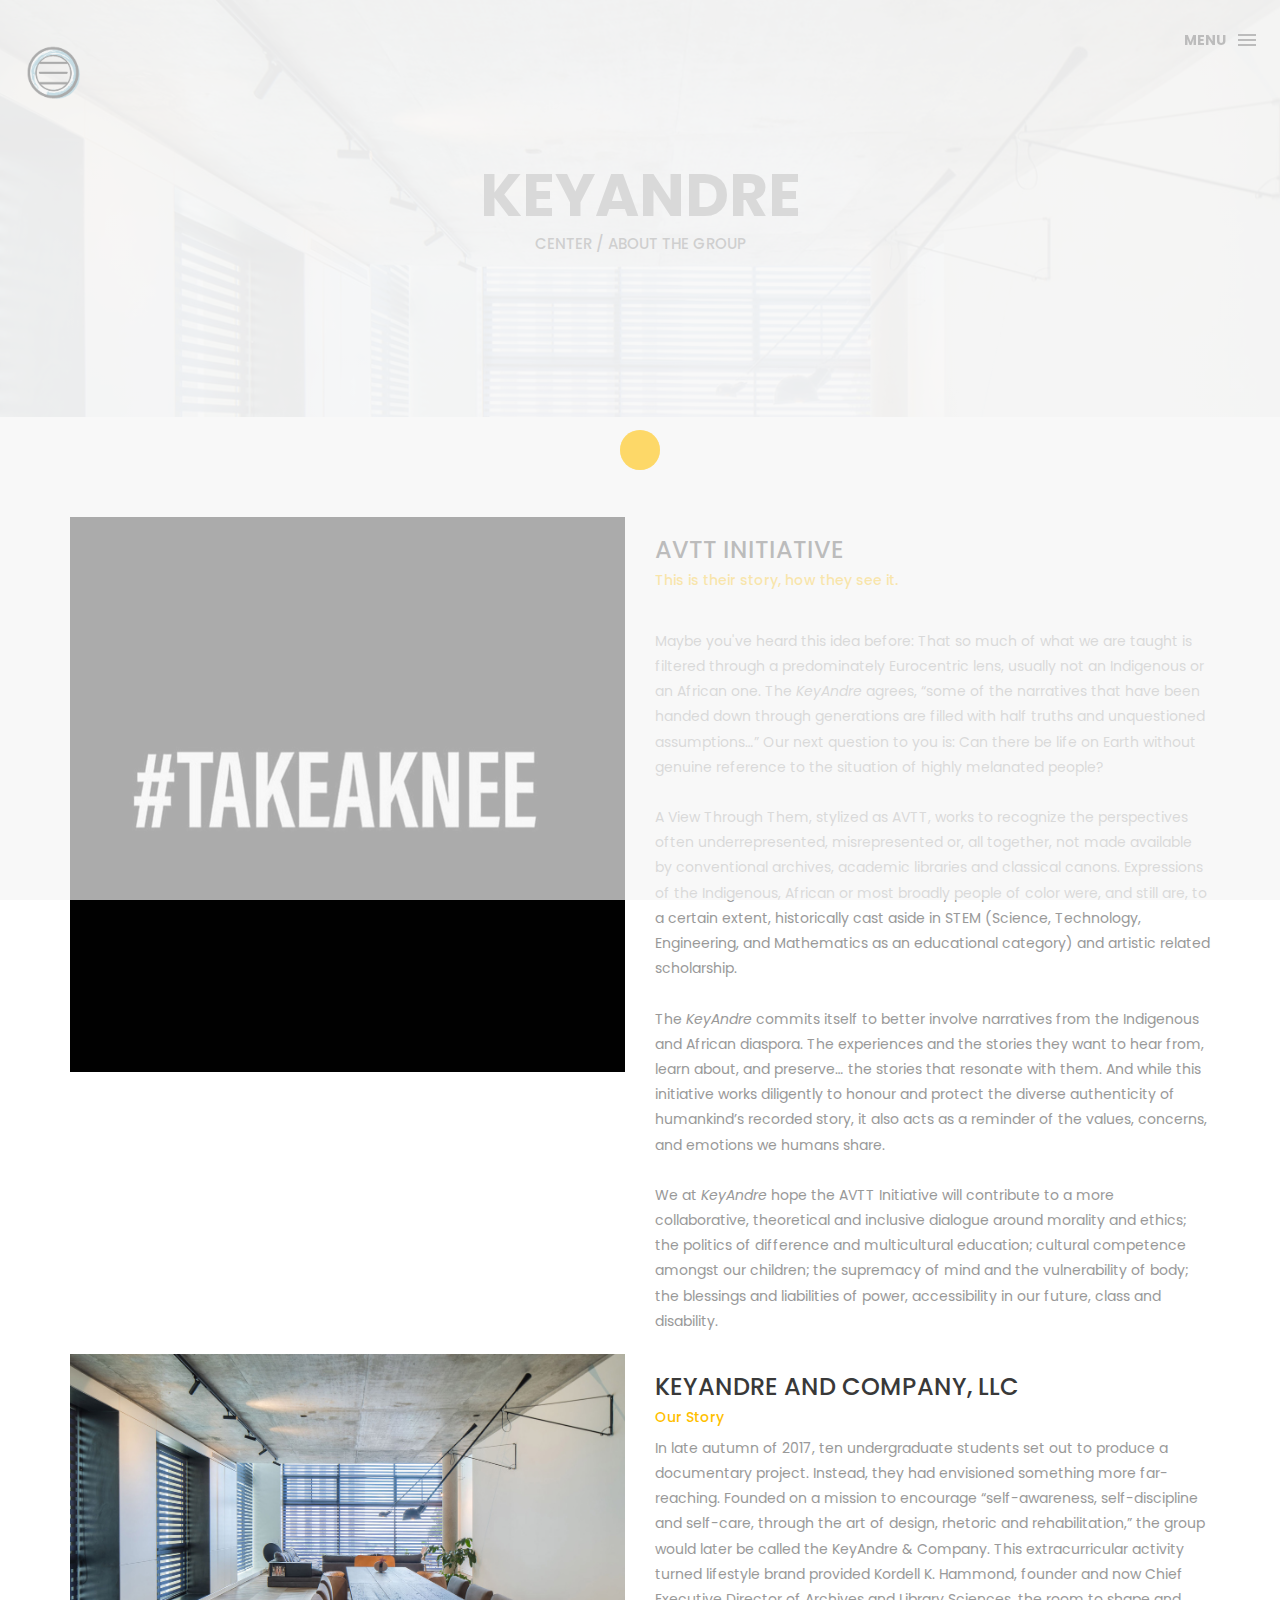
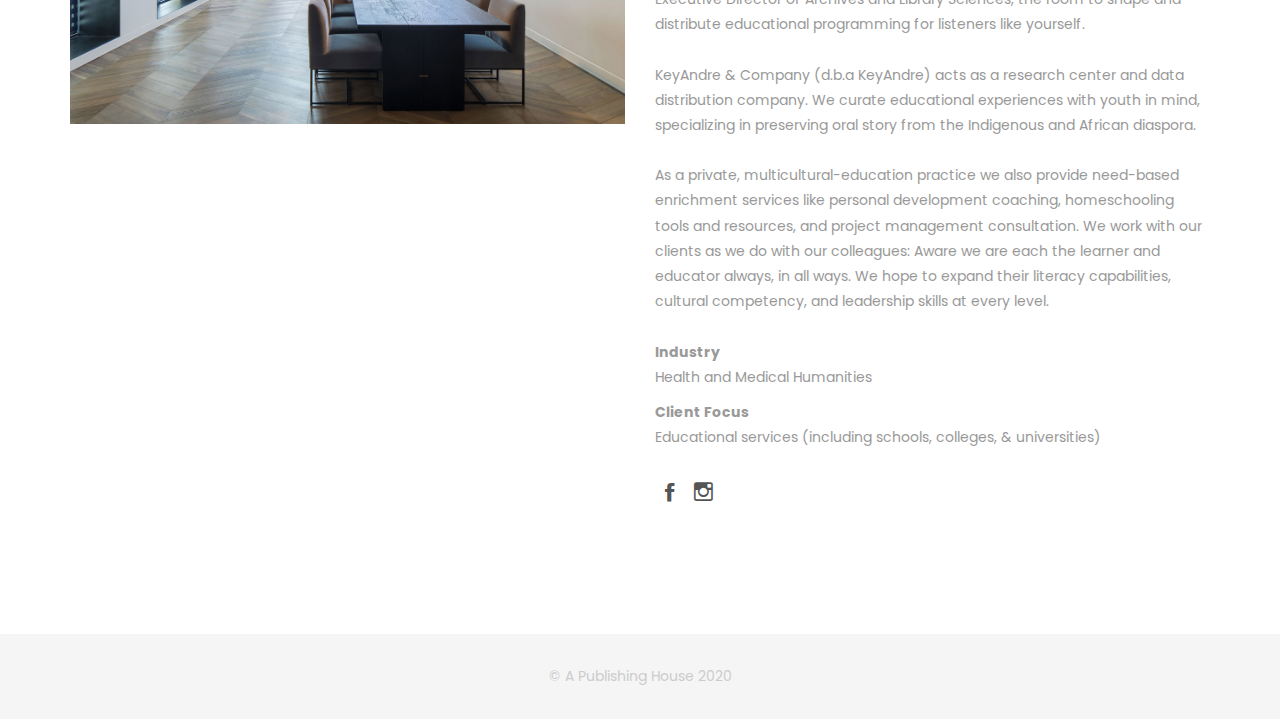
<file: ABOUT.html>
<!DOCTYPE html>
<html lang="en">

<head>
    <meta charset="utf-8">
    <meta http-equiv="X-UA-Compatible" content="IE=edge">
    <meta name="viewport" content="width=device-width, initial-scale=1">
    <!-- The above 3 meta tags *must* come first in the head; any other head content must come *after* these tags -->
    <title> About | KeyAndre</title>
    <link rel="icon" href="img/keycoicon, white.png" type="image/x-icon">

    <!-- Bootstrap -->
    <link href="css/bootstrap.min.css" rel="stylesheet">
    <link href="ionicons/css/ionicons.min.css" rel="stylesheet">

    <!-- main css -->
    <link href="css/style.css" rel="stylesheet">


    <!-- modernizr -->
    <script src="js/modernizr.js"></script>

    <!-- HTML5 shim and Respond.js for IE8 support of HTML5 elements and media queries -->
    <!-- WARNING: Respond.js doesn't work if you view the page via file:// -->
    <!--[if lt IE 9]>
      <script src="https://oss.maxcdn.com/html5shiv/3.7.2/html5shiv.min.js"></script>
      <script src="https://oss.maxcdn.com/respond/1.4.2/respond.min.js"></script>
    <![endif]-->
</head>

<body>

    <!-- Preloader -->
    <div id="preloader">
        <div class="pre-container">
            <div class="spinner">
                <div class="double-bounce1"></div>
                <div class="double-bounce2"></div>
            </div>
        </div>
    </div>
    <!-- end Preloader -->

    <div class="container-fluid"> 
       <!-- box-header -->
        <header class="box-header">
            <div class="box-logo">
                <a href="index.html"><img src="img/keycoicon, transparent.png" width="70" alt="Logo"></a>
            </div>
            <!-- box-nav -->
            <a class="box-primary-nav-trigger" href="#0">
                <span class="box-menu-text">Menu</span><span class="box-menu-icon"></span>
            </a>
        </header>
        <!-- end box-header -->
        
        <!-- nav -->
        <nav>
            <ul class="box-primary-nav">
                <li class="box-label">KeyAndre and Company</li>
                
                <nav><a href="index.html">center</a></li>
                    <nav><a href="about.html">about</a></li><i class="ion-ios-circle-filled color"></i></li>
                    <nav></nav><a href="services.html">the podcast</a>
                    <!-- <nav><a class= "">the documentary</a></li>
                    <nav><a class="">projects</a></li>
                    <nav><a class= "">shop</a></li> -->
                    <nav><a href="contact.html">contact</a></li>

                <li class="box-label">Are you listening?</li>

                <li class="box-social"><a href="#0"><i class="ion-social-facebook"></i></a></li>
                <li class="box-social"><a href="#0"><i class="ion-social-instagram-outline"></i></a></li>
            </ul>
        </nav>
        <!-- end nav -->  
    </div>
    
    <!-- Top bar -->
    <div class="top-bar">
        <h1>KeyAndre
        </h1>
        <p><a href="index.html">Center</a> / About The Group</p>
    </div>
    <!-- end Top bar -->
    
    <!-- Main container -->
    <div class="container main-container clearfix"> 
        <div class="col-md-6">
            <img src="img/takeaknee.JPG" class="img-responsive" width="1800" alt="" />
        </div>
        <div class="col-md-6">
           <h3 class="uppercase">AVTT Initiative </h3>
           <h5>This is their story, how they see it.</h5>
           <div class="h-30"></div>
            <p>Maybe you've heard this idea before: That so much of what we are taught is filtered through a predominately Eurocentric lens, usually not an Indigenous or an African one. The <i>KeyAndre</i> agrees, “some of the narratives that have been handed down through generations are filled with half truths and unquestioned assumptions…” Our next question to you is: Can there be life on Earth without genuine reference to the situation of highly melanated people? <br><br>

                A View Through Them, stylized as AVTT, works to recognize the perspectives often underrepresented, misrepresented or, all together, not made available by conventional archives, academic libraries and classical canons. Expressions of the Indigenous, African or most broadly people of color were, and still are, to a certain extent, historically cast aside in STEM (Science, Technology, Engineering, and Mathematics as an educational category) and artistic related scholarship. <br><br>
                
                The <i>KeyAndre</i> commits itself to better involve narratives from the Indigenous and African diaspora. The experiences and the stories they want to hear from, learn about, and preserve… the stories that resonate with them. And while this initiative works diligently to honour and protect the diverse authenticity of humankind’s recorded story, it also acts as a reminder of the values, concerns, and emotions we humans share. <br><br>
                
                We at <i>KeyAndre</i> hope the AVTT Initiative will contribute to a more collaborative, theoretical and inclusive dialogue around morality and ethics; the politics of difference and multicultural education; cultural competence amongst our children; the supremacy of mind and the vulnerability of body; the blessings and liabilities of power, accessibility in our future, class and disability.</p>
            <div class="h-10"></div>
            </ul>
        </div>
        <div class="col-md-6">
            <img src="img/000.jpg" class="img-responsive" width="1800" alt="" />
        </div>
        <div class="col-md-6">
           <h3 class="uppercase">KeyAndre and Company, LLC </h3>
           <h5>Our Story</h5>
           <div class="h-50"></div>
            <p>In late autumn of 2017, ten undergraduate students set out to produce a documentary project. Instead, they had envisioned something more far-reaching. Founded on a mission to encourage “self-awareness, self-discipline and self-care, through the art of design, rhetoric and rehabilitation,” the group would later be called the KeyAndre & Company. This extracurricular activity turned lifestyle brand provided Kordell K. Hammond, founder and now Chief Executive Director of Archives and Library Sciences, the room to shape and distribute educational programming for listeners like yourself.<br><br>

                KeyAndre & Company (d.b.a KeyAndre) acts as a research center and data distribution company. We curate educational experiences with youth in mind, specializing in preserving oral story from the Indigenous and African diaspora.<br><br>
                
                As a private, multicultural-education practice we also provide need-based enrichment services like personal development coaching, homeschooling tools and resources, and project management consultation. We work with our clients as we do with our colleagues: Aware we are each the learner and educator always, in all ways. We hope to expand their literacy capabilities, cultural competency, and leadership skills at every level.<br><br>
                
                <b>Industry</b><br>
                Health and Medical Humanities
                 </p>
                <b>Client Focus</b><br>
                Educational services (including schools, colleges, & universities)
                 </p>
                 
            <div class="h-10"></div>
            <ul class="social-ul">
                <li class="box-social"><a href="#0"><i class="ion-social-facebook"></i></a></li>
                <li class="box-social"><a href="#0"><i class="ion-social-instagram-outline"></i></a></li>
            </ul>
        </div>
    </div>
    

        </div>
    </div>


    <!-- footer -->
    <footer>
        <div class="container-fluid">
            <p class="copyright">© A Publishing House 2020
            </p>
        </div>
    </footer>
    <!-- end footer -->
    
    <!-- back to top -->
    <a href="#0" class="cd-top"><i class="ion-android-arrow-up"></i></a>
    <!-- end back to top -->



    <!-- jQuery -->
    <script src="js/jquery-2.1.1.js"></script>
    <!--  plugins -->
    <script src="js/bootstrap.min.js"></script>
    <script src="js/menu.js"></script>
    <script src="js/animated-headline.js"></script>
    <script src="js/isotope.pkgd.min.js"></script>


    <!--  custom script -->
    <script src="js/custom.js"></script>

</body>

</html>
</file>
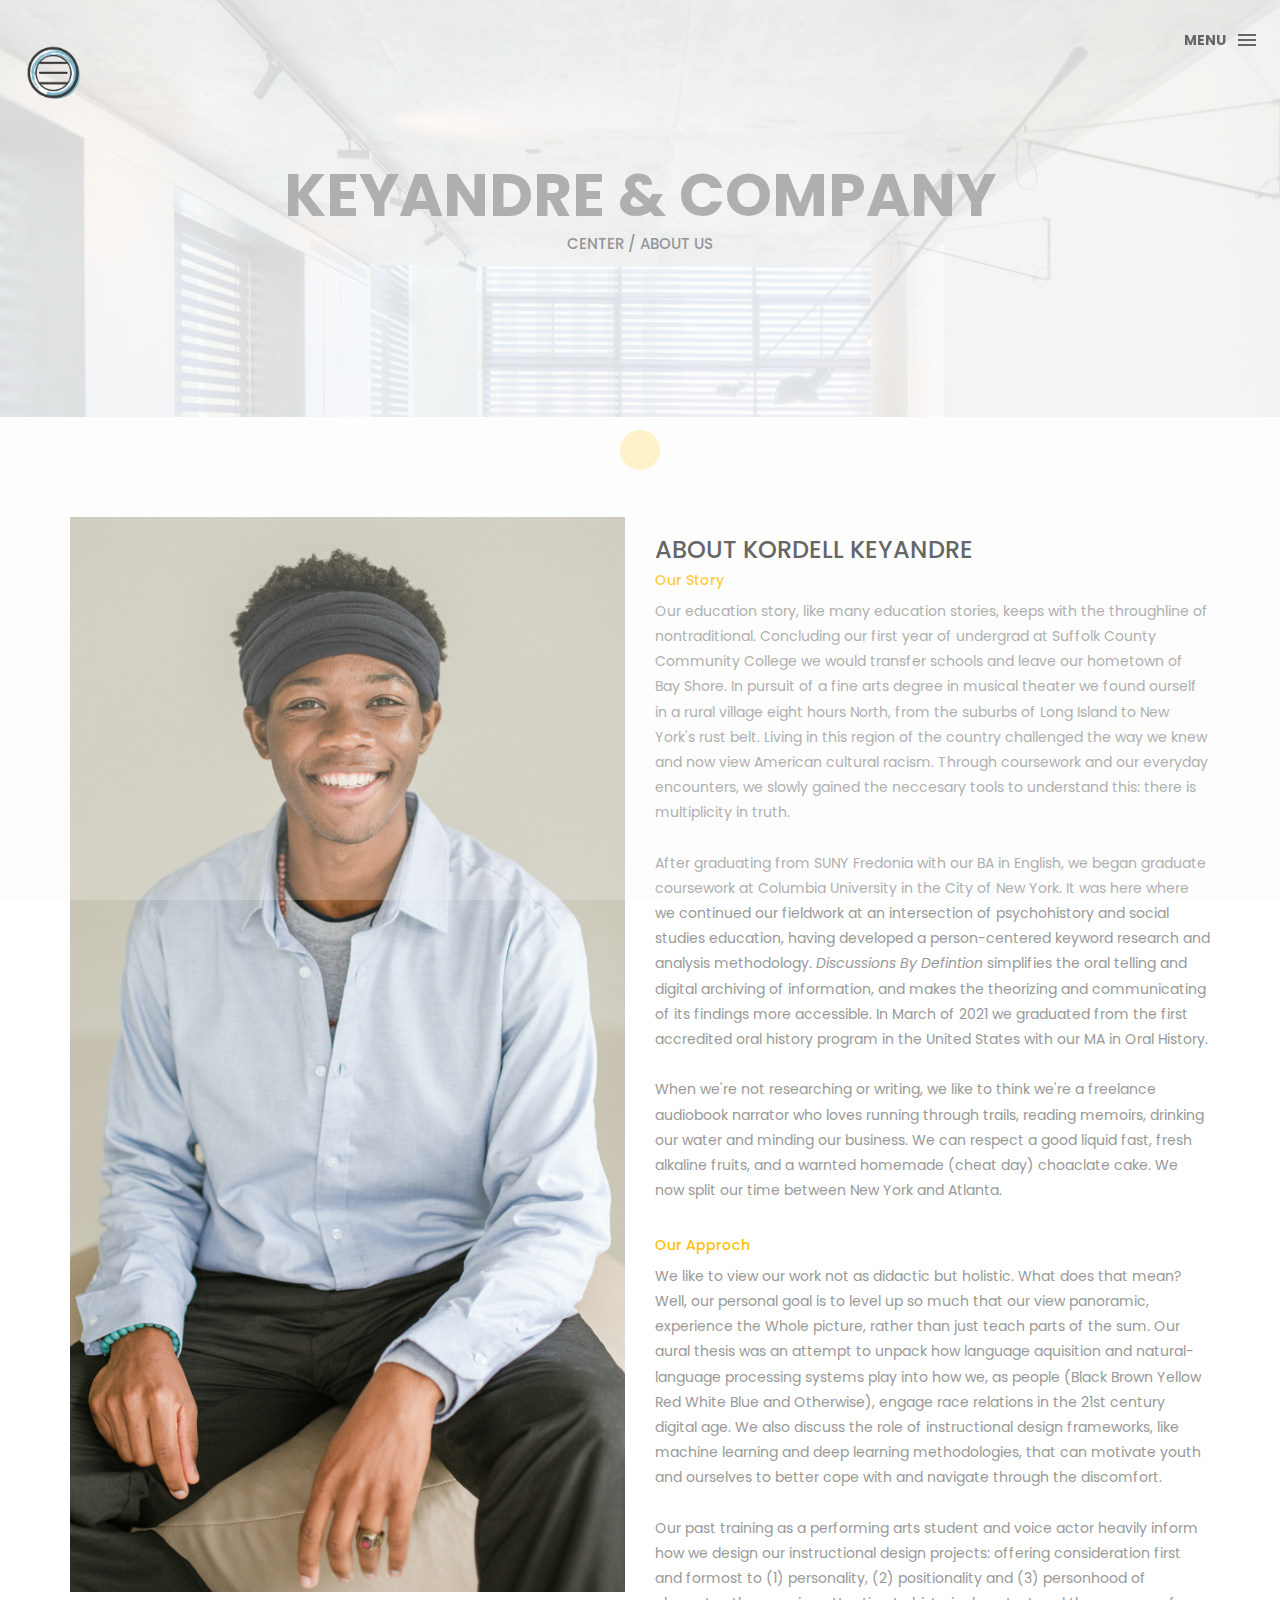
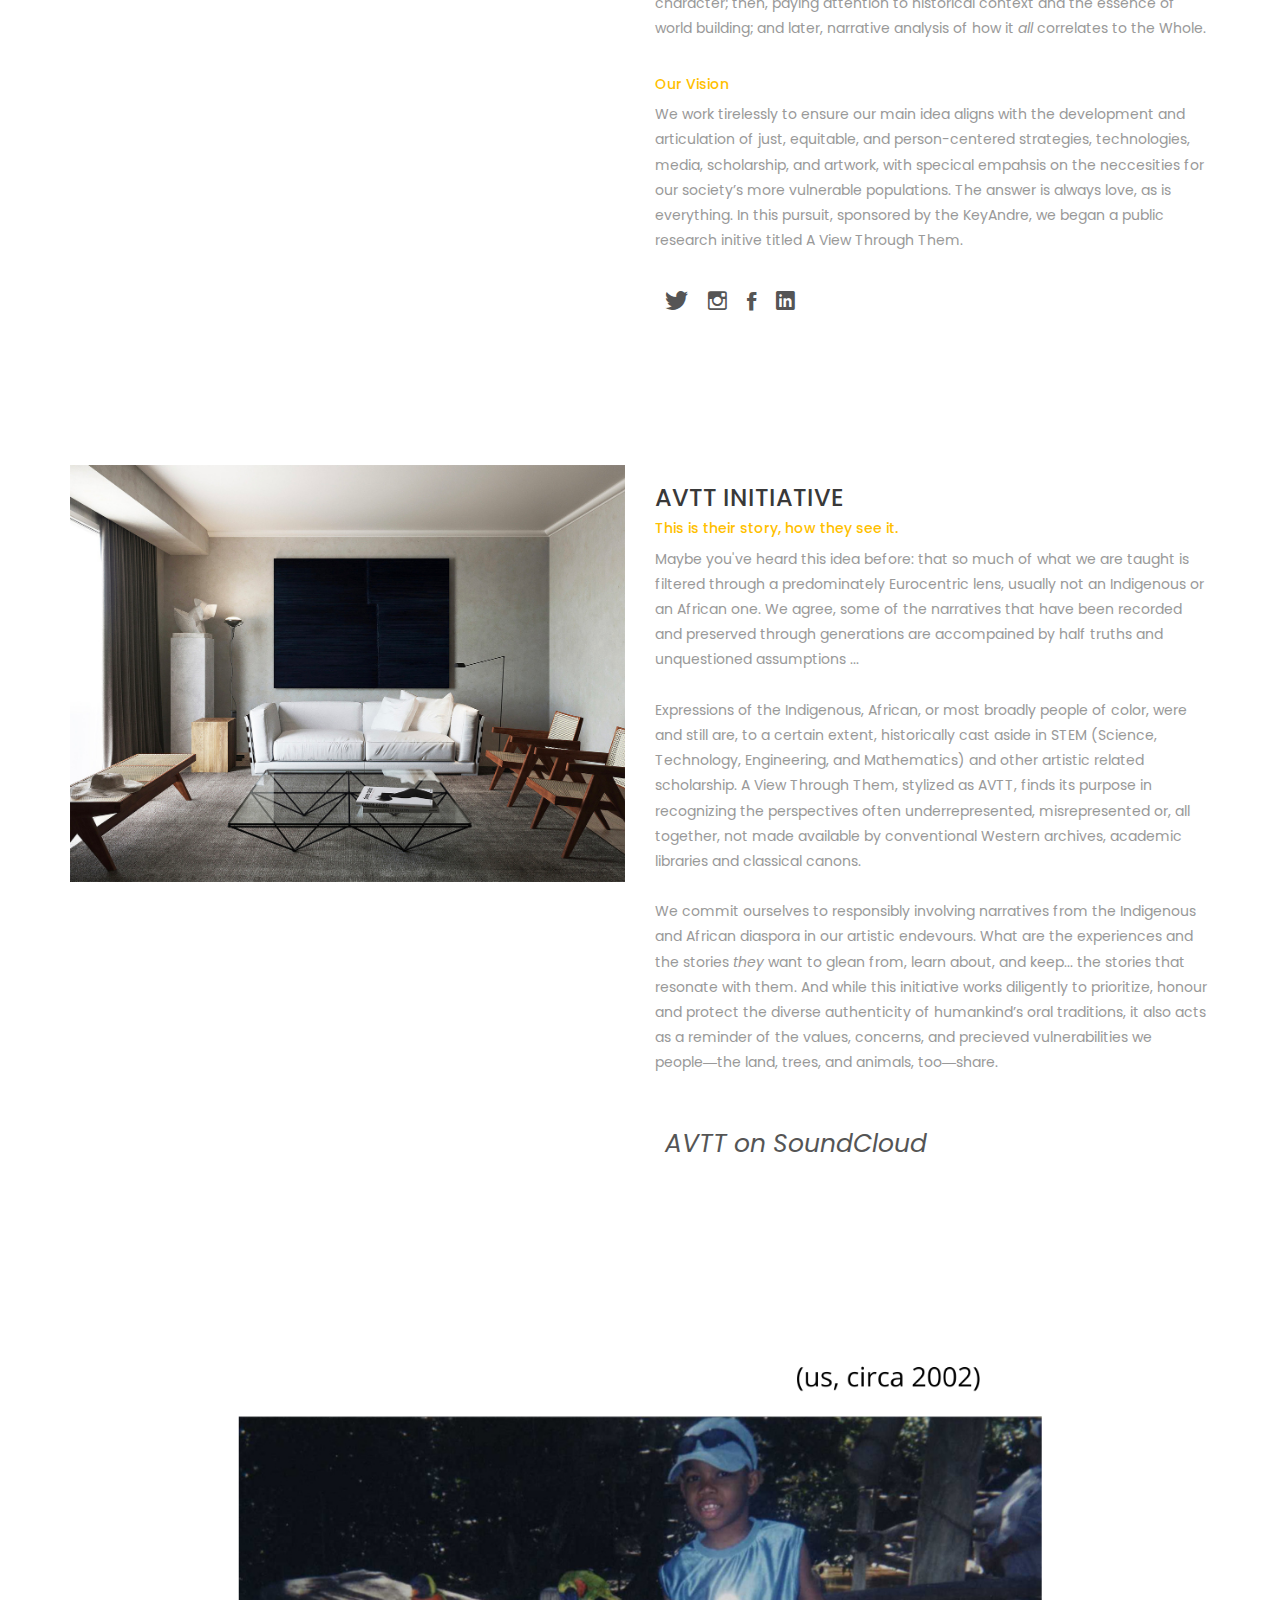
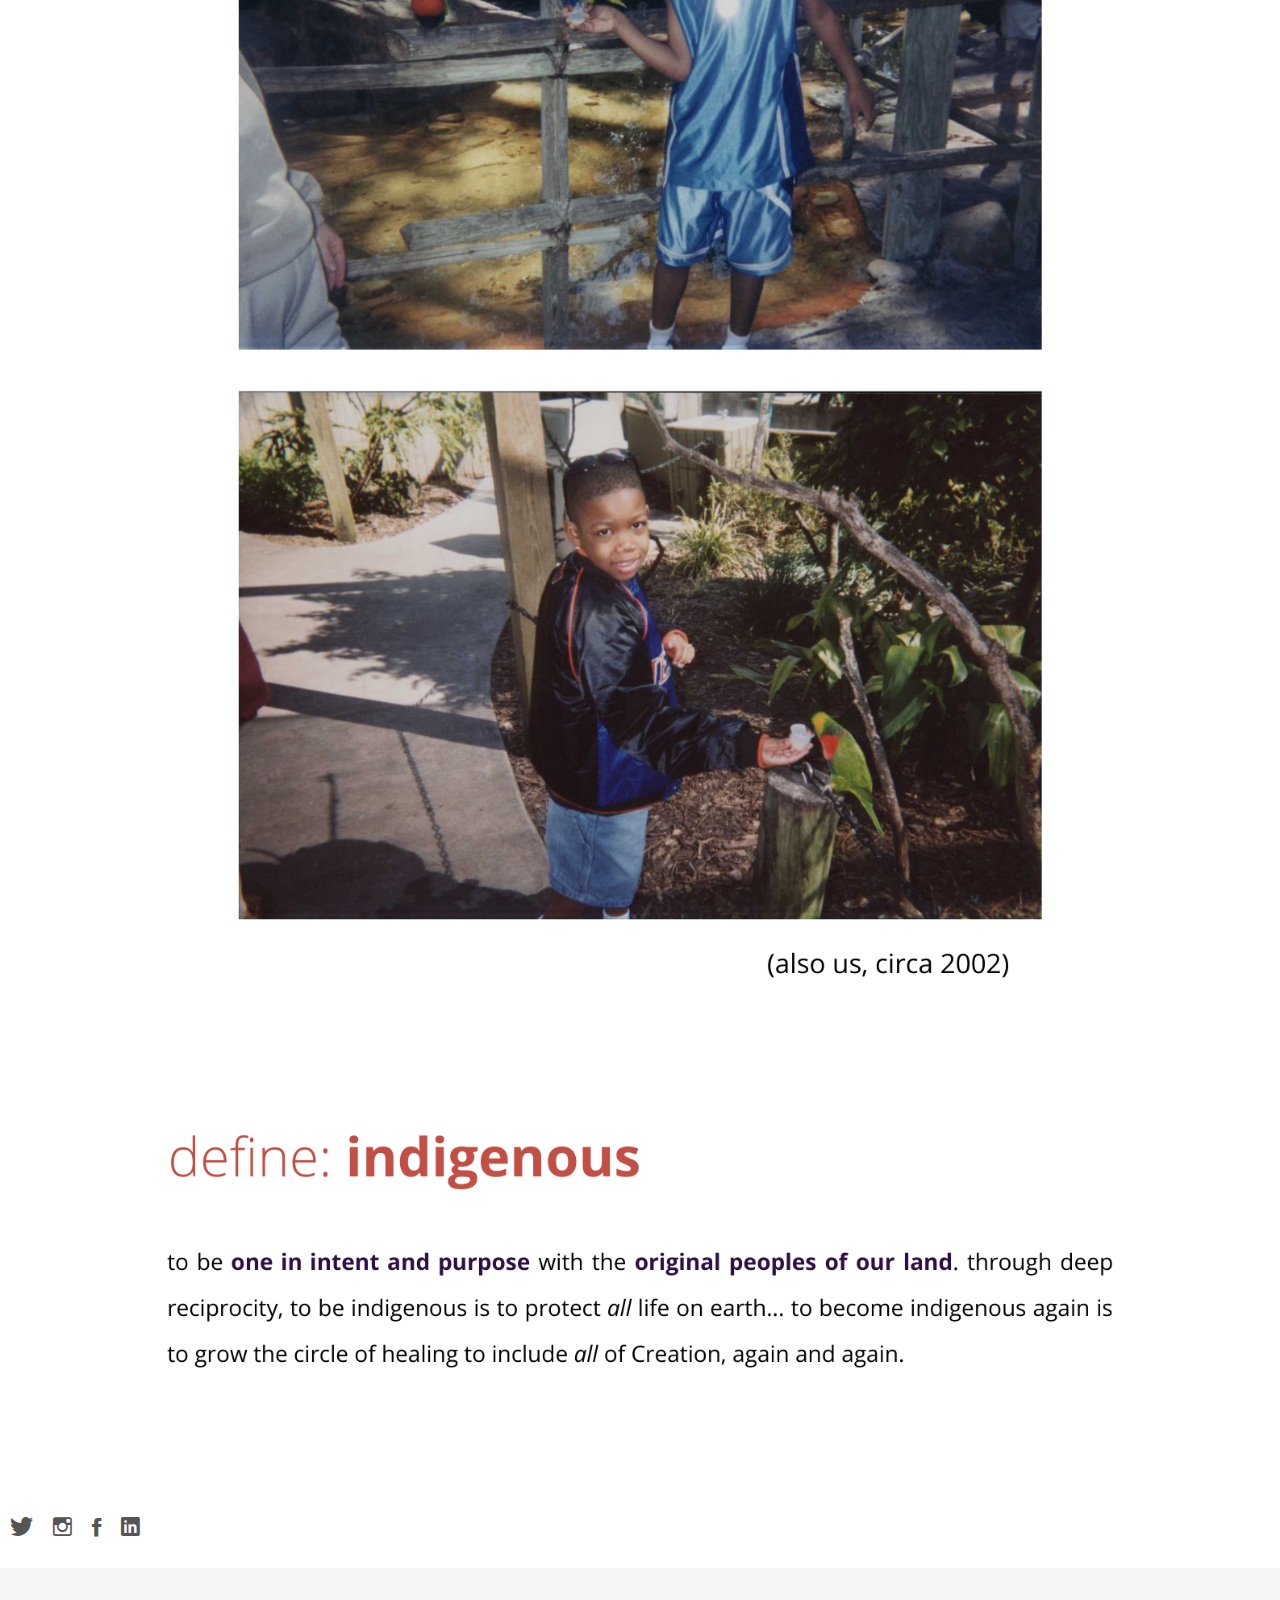
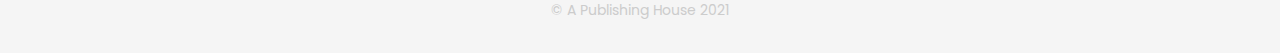
<file: about.html>
<!DOCTYPE html>
<html lang="en">

<head>
    <meta charset="utf-8">
    <meta http-equiv="X-UA-Compatible" content="IE=edge">
    <meta name="viewport" content="width=device-width, initial-scale=1">
    <!-- The above 3 meta tags *must* come first in the head; any other head content must come *after* these tags -->
    <title> About | KeyAndre </title>
    <link rel="icon" href="img/keycoicon, white.png" type="image/x-icon">

    <!-- Bootstrap -->
    <link href="css/bootstrap.min.css" rel="stylesheet">
    <link href="ionicons/css/ionicons.min.css" rel="stylesheet">

    <!-- main css -->
    <link href="css/style.css" rel="stylesheet">


    <!-- modernizr -->
    <script src="js/modernizr.js"></script>

    <!-- HTML5 shim and Respond.js for IE8 support of HTML5 elements and media queries -->
    <!-- WARNING: Respond.js doesn't work if you view the page via file:// -->
    <!--[if lt IE 9]>
      <script src="https://oss.maxcdn.com/html5shiv/3.7.2/html5shiv.min.js"></script>
      <script src="https://oss.maxcdn.com/respond/1.4.2/respond.min.js"></script>
    <![endif]-->
</head>

<body>

    <!-- Preloader -->
    <div id="preloader">
        <div class="pre-container">
            <div class="spinner">
                <div class="double-bounce1"></div>
                <div class="double-bounce2"></div>
            </div>
        </div>
    </div>
    <!-- end Preloader -->

    <div class="container-fluid"> 
       <!-- box-header -->
        <header class="box-header">
            <div class="box-logo">
                <a href="index.html"><img src="img/keycoicon, transparent.png" width="70" alt="Logo"></a>
            </div>
            <!-- box-nav -->
            <a class="box-primary-nav-trigger" href="#0">
                <span class="box-menu-text">Menu</span><span class="box-menu-icon"></span>
            </a>
        </header>
        <!-- end box-header -->
        
        <!-- nav -->
        <nav>
            <ul class="box-primary-nav">
                <li class="box-label">KeyAndre</li>

                 <div><a href="index.html">center</a></div>
                 <div><a href="about.html">about us </a><i class="ion-ios-circle-filled color"></i></div>
                 <div><a href="services.html">our services</a></div>
                    <!--div><a href="projects.html">our projects</a></div>-->
                    <div><a href="reading.html">our reading</a></div>
                    <!--div><a href="writing.html">my portfolio</a></div>
                            <div><a href="#0">our house</a></div>-->
                                <!--div><a href="contact.html">lets connect</a></div>-->

                <li class="box-label">are you listening?</li>

                <li class="box-social"><a href="https://www.twitter.com/thekeyandre"><i class="ion-social-twitter"></i></a></li>
                <li class="box-social"><a href="https://www.facebook.com/KeyAndre-Company-102451281653628/?view_public_for=102451281653628"><i class="ion-social-facebook"></i></a></li>
                <li class="box-social"><a href="https://www.instagram.com/thekeyandre/?hl=en"><i class="ion-social-instagram-outline"></i></a></li>
                <li class="box-social"><a href="https://www.linkedin.com/company/thekeyandre"><i class="ion-social-linkedin"></i></a></li>

            </ul>
        </nav>
        <!-- end nav --> 
    </div>
    
    <!-- Top bar -->
    <div class="top-bar">
        <h1>KeyAndre & Company
        </h1>
        <p><a href="index.html">Center</a> / About Us</p>
    </div>
    <!-- end Top bar -->
    
    <!-- Main container -->
    <div class="container main-container clearfix"> 
        <div class="col-md-6">
            <img src="img/ShelbyRaePhotographs-46 crop.jpg" class="img-responsive" width="1800" alt="" />
        </div>
        <div class="col-md-6">
           <h3 class="uppercase">About Kordell Keyandre </h3>
           <h5>Our Story</h5>
           <div class="h-3"></div>
            <p> Our education story, like many education stories, keeps with the throughline of nontraditional. Concluding our 
                first year of undergrad at Suffolk County Community College we would transfer schools and leave our hometown of 
                Bay Shore. In pursuit of a fine arts degree in musical theater we found ourself in a rural village eight hours North, 
                from the suburbs of Long Island to New York's rust belt. Living in this region of the country challenged the way we knew 
                and now view American cultural racism. Through coursework and our everyday encounters, we slowly gained the neccesary 
                tools to understand this: there is multiplicity in truth.<br><br>

                After graduating from SUNY Fredonia with our BA in English, we began graduate coursework at Columbia University 
                in the City of New York. It was here where we continued our fieldwork at an intersection of psychohistory and social 
                studies education, having developed a person-centered keyword research and analysis methodology. <i>Discussions By 
                Defintion</i> simplifies the oral telling and digital archiving of information, and makes the theorizing 
                and communicating of its findings more accessible. In March of 2021 we graduated from the first 
                accredited oral history program in the United States with our MA in Oral History.<br><br>
                
                When we're not researching or writing, we like to think we're a freelance audiobook narrator who loves running 
                through trails, reading memoirs, drinking our water and minding our business. We can respect a good liquid fast, 
                fresh alkaline fruits, and a warnted homemade (cheat day) choaclate cake. We now split our time between New York 
                and Atlanta.<br><br>
                
                <h5>Our Approch</h5>

                We like to view our work not as didactic but holistic. What does that mean? Well, our personal goal is 
                to level up so much that our view panoramic, experience the Whole picture, rather than just teach parts 
                of the sum. Our aural thesis was an attempt to unpack how language aquisition and 
                natural-language processing systems play into how we, as people (Black Brown Yellow Red White Blue 
                and Otherwise), engage race relations in the 21st century digital age. We also discuss the role of 
                instructional design frameworks, like machine learning and deep learning methodologies, that can 
                motivate youth and ourselves to better cope with and navigate through the 
                discomfort.<br><br>
                
                Our past training as a performing arts student and voice actor heavily inform how we design our instructional 
                design projects: offering consideration first and formost to (1) personality, (2) positionality and (3) 
                personhood of character; then, paying attention to historical context and the essence of world building; and 
                later, narrative analysis of how it <i>all</i> correlates to the Whole.<br><br>


                <h5>Our Vision</h5>

                We work tirelessly to ensure our main idea aligns with the development and articulation of just, equitable, 
                and person-centered strategies, technologies, media, scholarship, and artwork, with specical empahsis on the 
                neccesities for our society’s more vulnerable populations. The answer is always love, as is everything. In 
                this pursuit, sponsored by the KeyAndre, we began a public research initive titled A View Through Them.<br><br>
               
                <ul class="social-ul">
                <li class="box-social"><a href="https://www.twitter.com/kordellkhammond"><i class="ion-social-twitter"></i></a></li>
                <li class="box-social"><a href="https://www.instagram.com/kordellkhammond/"><i class="ion-social-instagram-outline"></i></a></li>
                <li class="box-social"><a href="https://www.facebook.com/kordell.hammond/"><i class="ion-social-facebook"></i></a></li>
                <li class="box-social"><a href="https://www.linkedin.com/in/kordellkeyandre"><i class="ion-social-linkedin"></i></a></li>

            <div class="h-3"></div><br><br><br><br><br><br><br>
            </ul>
        </div>



        <div class="col-md-6">
            <img src="img/aviewrecording.jpg" class="img-responsive" width="1800" alt="" />
        </div>
        <div class="col-md-6">
           <h3 class="uppercase">AVTT INITIATIVE </h3>
           <h5>This is their story, how they see it.</h5>

           <div class="h-5"></div>
            <p>Maybe you've heard this idea before: that so much of what we are taught is filtered through a predominately 
                Eurocentric lens, usually not an Indigenous or an African one. We agree, some of the narratives that have been 
                recorded and preserved through generations are accompained by half truths and unquestioned assumptions ... <br><br>

                Expressions of the Indigenous, African, or most broadly people of color, were and still are, to a certain extent, 
                historically cast aside in STEM (Science, Technology, Engineering, and Mathematics) and other artistic related 
                scholarship. A View Through Them, stylized as AVTT, finds its purpose in recognizing the perspectives often 
                underrepresented, misrepresented or, all together, not made available by conventional Western archives, 
                academic libraries and classical canons.<br><br>
                
                We commit ourselves to responsibly involving narratives from the Indigenous and African diaspora in our artistic 
                endevours. What are the experiences and the stories <i>they</i> want to glean from, learn about, and keep... the 
                stories that resonate with them. And while this initiative works diligently to prioritize, honour and protect 
                the diverse authenticity of humankind’s oral traditions, it also acts as a reminder of the values, concerns, 
                and precieved vulnerabilities we people―the land, trees, and animals, too―share.<br><br>
                 </p>
            <div class="h-10"></div>
            <ul class="social-ul">
                <li class="box-social"><a href="https://soundcloud.com/thekeyandre"><i class="material-icons">AVTT on SoundCloud</i></a></li>
            </ul>
        </div>
        </div>
        <!-- end Main container -->

        <div class="col-md-16 col-sm-16 fashion ads">
            <img src="img/AboutPosterboard1.png" alt="image" class="img-responsive"/>
            <div class="portfolio_item_hover">
                <div class="portfolio-border clearfix">
                    <div class="item_info">
                    </div>
                </div>
            </div>

            <div class="portfolio_item_hover">
                <div class="portfolio-border clearfix">
                <div class="item_info">
               </div>
           </div>
           <div class="h-10"></div>
           <ul class="social-ul">
           <li class="box-social"><a href="https://www.twitter.com/thekeyandre"><i class="ion-social-twitter"></i></a></li>
           <li class="box-social"><a href="https://www.instagram.com/thekeyandre/?hl=en"><i class="ion-social-instagram-outline"></i></a></li>
           <li class="box-social"><a href="https://www.facebook.com/thekeyandre"><i class="ion-social-facebook"></i></a></li>
           <li class="box-social"><a href="https://www.linkedin.com/company/thekeyandre"><i class="ion-social-linkedin"></i></a></li>
           </ul>
           </div>
        </a>
        </div>


      <!-- footer -->
      <footer>
        
        <div class="container-fluid">
            <p class="copyright">© A Publishing House 2021
            </p>
        </div>
    </footer>
    <!-- end footer -->
    
    <!-- back to top -->
    <a href="#0" class="cd-top"><i class="ion-android-arrow-up"></i></a>
    <!-- end back to top -->



    <!-- jQuery -->
    <script src="js/jquery-2.1.1.js"></script>
    <!--  plugins -->
    <script src="js/bootstrap.min.js"></script>
    <script src="js/menu.js"></script>
    <script src="js/animated-headline.js"></script>
    <script src="js/isotope.pkgd.min.js"></script>


    <!--  custom script -->
    <script src="js/custom.js"></script>

</body>

</html>
</file>
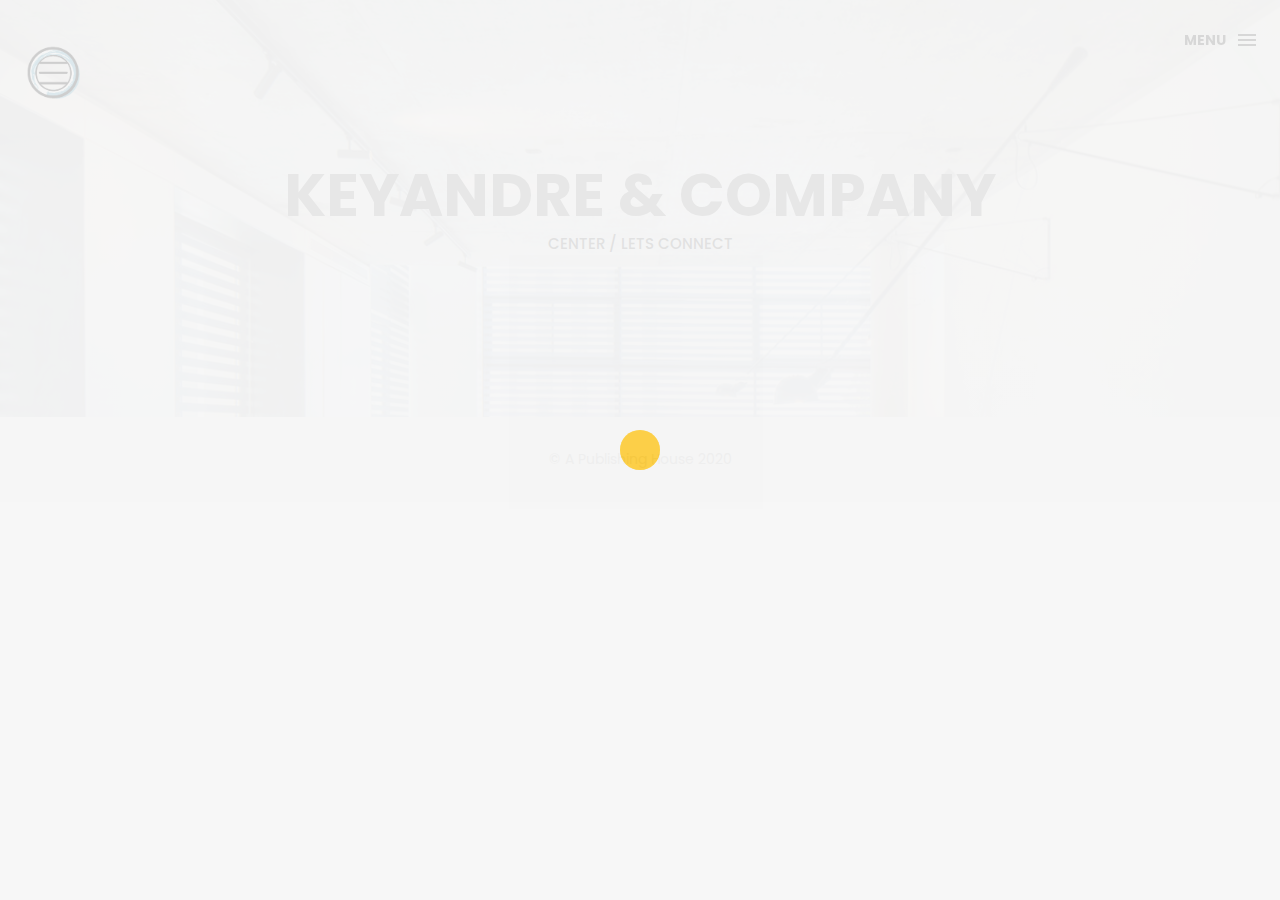
<file: contact.html>
<!DOCTYPE html>
<html lang="en">

<head>
    <meta charset="utf-8">
    <meta http-equiv="X-UA-Compatible" content="IE=edge">
    <meta name="viewport" content="width=device-width, initial-scale=1">
    <!-- The above 3 meta tags *must* come first in the head; any other head content must come *after* these tags -->
    <title> Connect | KeyAndre </title>

    <!-- Bootstrap -->
    <link href="css/bootstrap.min.css" rel="stylesheet">
    <link href="ionicons/css/ionicons.min.css" rel="stylesheet">
    <link rel="icon" href="img/keycoicon, white.png" type="image/x-icon">

    <!-- main css -->
    <link href="css/style.css" rel="stylesheet">


    <!-- modernizr -->
    <script src="js/modernizr.js"></script>

    <!-- HTML5 shim and Respond.js for IE8 support of HTML5 elements and media queries -->
    <!-- WARNING: Respond.js doesn't work if you view the page via file:// -->
    <!--[if lt IE 9]>
      <script src="https://oss.maxcdn.com/html5shiv/3.7.2/html5shiv.min.js"></script>
      <script src="https://oss.maxcdn.com/respond/1.4.2/respond.min.js"></script>
    <![endif]-->
</head>

<body>

    <!-- Preloader -->
    <div id="preloader">
        <div class="pre-container">
            <div class="spinner">
                <div class="double-bounce1"></div>
                <div class="double-bounce2"></div>
            </div>
        </div>
    </div>
    <!-- end Preloader -->

    <div class="container-fluid">
        <!-- box-header -->
        <header class="box-header">
            <div class="box-logo">
                <a href="index.html"><img src="img/keycoicon, transparent.png" width="70" alt="Logo"></a>
            </div>
            <!-- box-nav -->
            <a class="box-primary-nav-trigger" href="#0">
                <span class="box-menu-text">Menu</span><span class="box-menu-icon"></span>
            </a>
            <!-- box-primary-nav-trigger -->
        </header>
        <!-- end box-header -->

        <!-- nav -->
        <nav>
            <ul class="box-primary-nav">
                <li class="box-label">KeyAndre</li>

                <nav><a href="index.html">center</a></li>
                <nav><a href="about.html">about us</a></li>
                <nav><a href="services.html">our services</a>
                <nav><a href="projects.html">our projects</a>
                <nav><a href="reading.html">my reading</a></li>
                <nav><a href="#0">our house</a></li>
                <!--nav><a href="contact.html">lets connect</a></li><i class="ion-ios-circle-filled color"></i></li!-->



                <li class="box-label">Are you listening?</li>

                <li class="box-social"><a href="https://www.facebook.com/thekeyandre"><i class="ion-social-facebook"></i></a></li>
                <li class="box-social"><a href="https://www.instagram.com/thekeyandre/?hl=en"><i class="ion-social-instagram-outline"></i></a></li>
                <li class="box-social"><a href="https://www.linkedin.com/company/thekeyandre"><i class="ion-social-linkedin"></i></a></li>
            </ul>
        </nav>
        <!-- end nav -->

    </div>

    <!-- top bar -->
    <div class="top-bar">
        <h1>KeyAndre & Company</h1>
        <p><a href="CENTER.html">Center</a> / Lets Connect</p>
    </div>
    <!-- end top bar -->

<!-- portfolio div -->
<div class="portfolio-div">
    <div class="portfolio">
        <div class="no-padding portfolio_container">




            <!-- end portfolio_container -->
        </div>
        <!-- portfolio -->
    </div>
    <!-- end portfolio div -->



    <!-- footer -->
    <footer>
        <div class="container-fluid">
            <p class="copyright">© A Publishing House 2020</p>
        </div>
    </footer>
    <!-- end footer -->

    <!-- back to top -->
    <a href="#0" class="cd-top"><i class="ion-android-arrow-up"></i></a>
    <!-- end back to top -->



    <!-- jQuery -->
    <script src="js/jquery-2.1.1.js"></script>
    <!--  plugins -->
    <script src="js/bootstrap.min.js"></script>
    <script src="js/menu.js"></script>
    <script src="js/animated-headline.js"></script>
    <script src="js/isotope.pkgd.min.js"></script>


    <!--  custom script -->
    <script src="js/custom.js"></script>

</body>

</html>
</file>
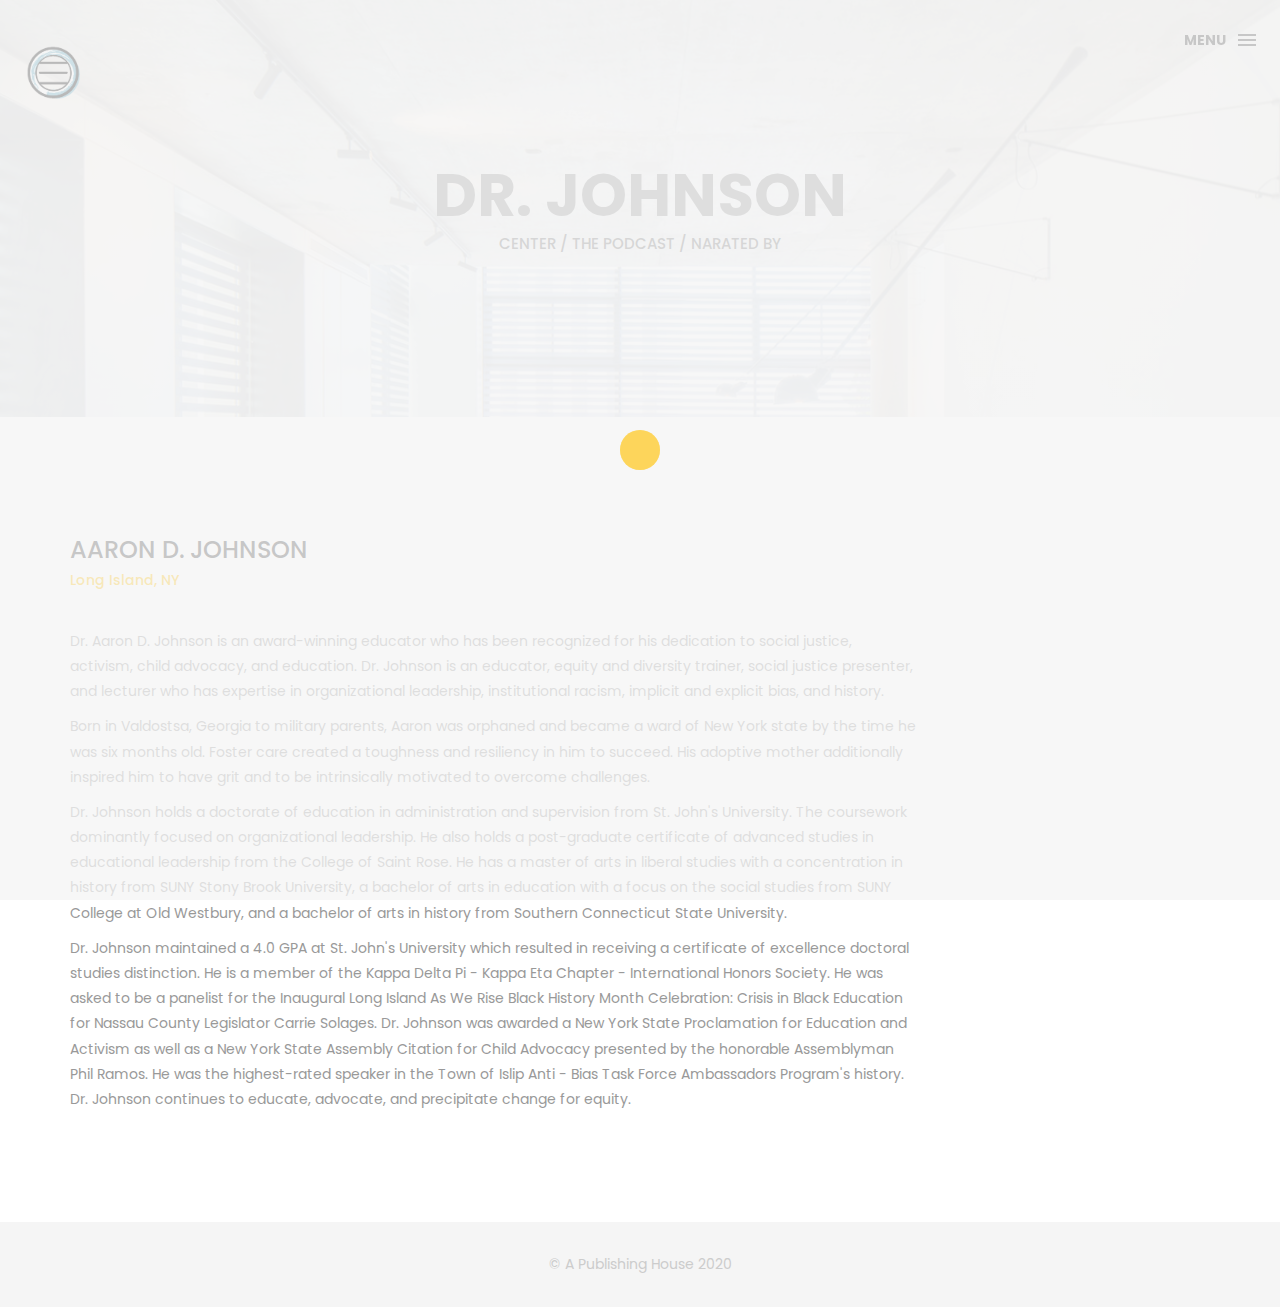
<file: single-project copy.html>
<!DOCTYPE html>
<html lang="en">

<head>
    <meta charset="utf-8">
    <meta http-equiv="X-UA-Compatible" content="IE=edge">
    <meta name="viewport" content="width=device-width, initial-scale=1">
    <!-- The above 3 meta tags *must* come first in the head; any other head content must come *after* these tags -->
    <title> Narated by | KeyAndre </title>
    <link rel="icon" href="img/keycoicon, white.png" type="image/x-icon">

    <!-- Bootstrap -->
    <link href="css/bootstrap.min.css" rel="stylesheet">
    <link href="ionicons/css/ionicons.min.css" rel="stylesheet">

    <!-- main css -->
    <link href="css/style.css" rel="stylesheet">


    <!-- modernizr -->
    <script src="js/modernizr.js"></script>

    <!-- HTML5 shim and Respond.js for IE8 support of HTML5 elements and media queries -->
    <!-- WARNING: Respond.js doesn't work if you view the page via file:// -->
    <!--[if lt IE 9]>
      <script src="https://oss.maxcdn.com/html5shiv/3.7.2/html5shiv.min.js"></script>
      <script src="https://oss.maxcdn.com/respond/1.4.2/respond.min.js"></script>
    <![endif]-->
</head>

<body>

    <!-- Preloader -->
    <div id="preloader">
        <div class="pre-container">
            <div class="spinner">
                <div class="double-bounce1"></div>
                <div class="double-bounce2"></div>
            </div>
        </div>
    </div>
    <!-- end Preloader -->

    <div class="container-fluid">
       <!-- box-header -->
        <header class="box-header">
            <div class="box-logo">
                <a href="index.html"><img src="img/keycoicon, transparent.png" width="70" alt="Logo"></a>
            </div>
            <!-- box-nav -->
            <a class="box-primary-nav-trigger" href="#0">
                <span class="box-menu-text">Menu</span><span class="box-menu-icon"></span>
            </a>
            <!-- box-primary-nav-trigger -->
        </header>
        <!-- end box-header -->
        
        <!-- nav -->
        <nav>
            <ul class="box-primary-nav">
                <li class="box-label">KeyAndre and Company</li>

                <li><a href="index.html">center</a></li>
                <li><a href="about.html">about us</a></li>
                <li><a href="services.html">our projects</a></li>
                <!-- <li><a class= "">the documentary</a></li>
                <li><a class="">projects</a> <i class="ion-ios-circle-filled color"></i></li>
                <li><a class= "">shop</a></li> -->
                <!--nav><a href="contact.html">lets connect</a></li!-->



                <li class="box-label">Are you listening?</li>

                <li class="box-social"><a href="https://www.facebook.com/thekeyandre"><i class="ion-social-facebook"></i></a></li>
                <li class="box-social"><a href="#0"><i class="ion-social-instagram-outline"></i></a></li>
                <li class="box-social"><a href="https://www.linkedin.com/company/thekeyandre"><i class="ion-social-linkedin"></i></a></li>

            </ul>
        </nav>
        <!-- end nav -->
    </div>
    
    <!-- top-bar -->
    <div class="top-bar">
        <h1>Dr. Johnson</h1>
        <p><a href="index.html">center</a> / <a href="services.html">the podcast</a> / Narated By</p>
    </div>
    <!-- end top-bar -->
    
    <!-- main-container -->
    <div class="container main-container">
        <!-- <div class="col-md-5">
            <img src="img/jason-ortego-buF62ewDLcQ-unsplash.jpg" alt="" class="img-responsive" />
            <div class="h-30"></div>
        </div> -->

        <div class="col-md-12">
            <h3 class="text-uppercase">Aaron D. Johnson</h3>
            <h5>Long Island, NY</h5>
            <div class="h-30"></div>
        </div>

        <div class="col-md-9">
            <p>Dr. Aaron D. Johnson is an award-winning educator who has been recognized for his dedication to social justice, activism, child advocacy, and education. Dr. Johnson is an educator, equity and diversity trainer, social justice presenter, and lecturer who has expertise in organizational leadership, institutional racism, implicit and explicit bias, and history.</p>
            
            <p>Born in Valdostsa, Georgia to military parents, Aaron was orphaned and became a ward of New York state by the time he was six months old. Foster care created a toughness and resiliency in him to succeed. His adoptive mother additionally inspired him to have grit and to be intrinsically motivated to overcome challenges.</p>
            
            <p>Dr. Johnson holds a doctorate of education in administration and supervision from St. John's University. The coursework dominantly focused on organizational leadership. He also holds a post-graduate certificate of advanced studies in educational leadership from the College of Saint Rose. He has a master of arts in liberal studies with a concentration in history from SUNY Stony Brook University, a bachelor of arts in education with a focus on the social studies from SUNY College at Old Westbury, and a bachelor of arts in history from Southern Connecticut State University.</p>

            <p>Dr. Johnson maintained a 4.0 GPA at St. John's University which resulted in receiving a certificate of excellence doctoral studies distinction. He is a member of the Kappa Delta Pi - Kappa Eta Chapter - International Honors Society. He was asked to be a panelist for the Inaugural Long Island As We Rise Black History Month Celebration: Crisis in Black Education for Nassau County Legislator Carrie Solages. Dr. Johnson was awarded a New York State Proclamation for Education and Activism as well as a New York State Assembly Citation for Child Advocacy presented by the honorable Assemblyman Phil Ramos. He was the highest-rated speaker in the Town of Islip Anti - Bias Task Force Ambassadors Program's history. Dr. Johnson continues to educate, advocate, and precipitate change for equity.</p>
        </div>

        <!-- <div class="col-md-3">
            <ul class="cat-ul">
                <nav><i class="ion-ios-circle-filled"></i> Design</li>
                <nav><i class="ion-ios-circle-filled"></i> consectetur adipiscing</li>
                <nav><i class="ion-ios-circle-filled"></i> et gubernationis</li>
                <nav><i class="ion-ios-circle-filled"></i> Aliter enim nosmet</li>
            </ul>
            <div class="h-10"></div>
            <h4>Share</h4>
            <ul class="social-ul">
                <li class="box-social"><a href="#0"><i class="ion-social-facebook"></i></a></li>
                <li class="box-social"><a href="#0"><i class="ion-social-instagram-outline"></i></a></li>
                <li class="box-social"><a href="#0"><i class="ion-social-twitter"></i></a></li>
                <li class="box-social"><a href="#0"><i class="ion-social-dribbble"></i></a></li> -->
            </ul>
        </div>
    </div>
    <!-- end main-container -->


    <!-- footer -->
    <footer>
        <div class="container-fluid">
            <p class="copyright">© A Publishing House 2020</p>
        </div>
    </footer>
    <!-- end footer -->
    
    <!-- back to top -->
    <a href="#0" class="cd-top"><i class="ion-android-arrow-up"></i></a>
    <!-- end back to top -->




    <!-- jQuery -->
    <script src="js/jquery-2.1.1.js"></script>
    <!--  plugins -->
    <script src="js/bootstrap.min.js"></script>
    <script src="js/menu.js"></script>
    <script src="js/animated-headline.js"></script>
    <script src="js/isotope.pkgd.min.js"></script>


    <!--  custom script -->
    <script src="js/custom.js"></script>

</body>

</html>
</file>
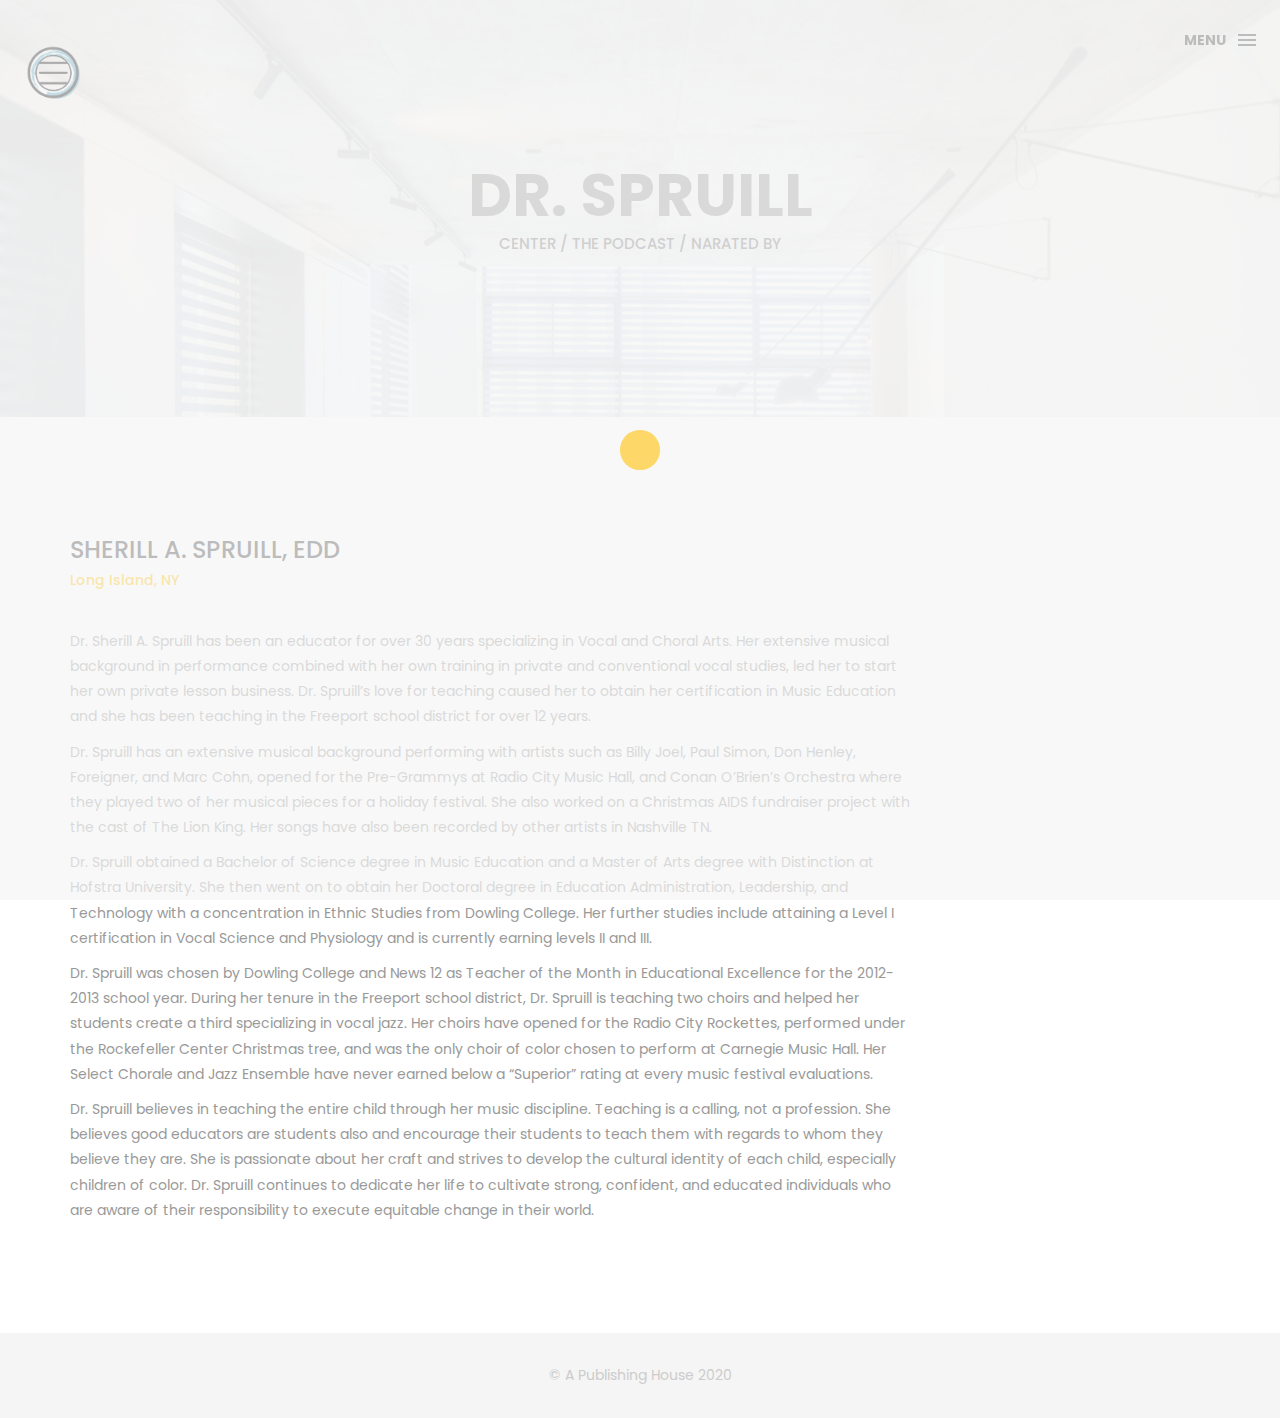
<file: single-project.html>
<!DOCTYPE html>
<html lang="en">

<head>
    <meta charset="utf-8">
    <meta http-equiv="X-UA-Compatible" content="IE=edge">
    <meta name="viewport" content="width=device-width, initial-scale=1">
    <!-- The above 3 meta tags *must* come first in the head; any other head content must come *after* these tags -->
    <title> Narated by | KeyAndre</title>
    <link rel="icon" href="img/keycoicon, white.png" type="image/x-icon">

    <!-- Bootstrap -->
    <link href="css/bootstrap.min.css" rel="stylesheet">
    <link href="ionicons/css/ionicons.min.css" rel="stylesheet">

    <!-- main css -->
    <link href="css/style.css" rel="stylesheet">


    <!-- modernizr -->
    <script src="js/modernizr.js"></script>

    <!-- HTML5 shim and Respond.js for IE8 support of HTML5 elements and media queries -->
    <!-- WARNING: Respond.js doesn't work if you view the page via file:// -->
    <!--[if lt IE 9]>
      <script src="https://oss.maxcdn.com/html5shiv/3.7.2/html5shiv.min.js"></script>
      <script src="https://oss.maxcdn.com/respond/1.4.2/respond.min.js"></script>
    <![endif]-->
</head>

<body>

    <!-- Preloader -->
    <div id="preloader">
        <div class="pre-container">
            <div class="spinner">
                <div class="double-bounce1"></div>
                <div class="double-bounce2"></div>
            </div>
        </div>
    </div>
    <!-- end Preloader -->

    <div class="container-fluid">
       <!-- box-header -->
        <header class="box-header">
            <div class="box-logo">
                <a href="index.html"><img src="img/keycoicon, transparent.png" width="70" alt="Logo"></a>
            </div>
            <!-- box-nav -->
            <a class="box-primary-nav-trigger" href="#0">
                <span class="box-menu-text">Menu</span><span class="box-menu-icon"></span>
            </a>
            <!-- box-primary-nav-trigger -->
        </header>
        <!-- end box-header -->
        
        <!-- nav -->
        <nav>
            <ul class="box-primary-nav">
                <li class="box-label">KeyAndre</li>

                <li><a href="index.html">center</a></li>
                <li><a href="about.html">about us</a></li>
                <li><a href="services.html">our projects</a></li>
                <!-- <li><a class= "">the documentary</a></li>
                <li><a class="">projects</a> <i class="ion-ios-circle-filled color"></i></li>
                <li><a class= "">shop</a></li> -->
                <!--nav><a href="contact.html">lets connect</a></li!-->



                <li class="box-label">Are you listening?</li>

                <li class="box-social"><a href="https://www.facebook.com/thekeyandre"><i class="ion-social-facebook"></i></a></li>
                <li class="box-social"><a href="https://www.instagram.com/thekeyandre/?hl=en"><i class="ion-social-instagram-outline"></i></a></li>
                <li class="box-social"><a href="https://www.linkedin.com/company/thekeyandre"><i class="ion-social-linkedin"></i></a></li>

            </ul>
        </nav>
        <!-- end nav -->
    </div>
    
    <!-- top-bar -->
    <div class="top-bar">
        <h1>Dr. Spruill</h1>
        <p><a href="index.html">center</a> / <a href="services.html">the podcast</a> / Narated By</p>
    </div>
    <!-- end top-bar -->
    
    <!-- main-container -->
    <div class="container main-container">
        <!-- <div class="col-md-5">
            <img src="img/jason-ortego-buF62ewDLcQ-unsplash.jpg" alt="" class="img-responsive" />
            <div class="h-30"></div>
        </div> -->

        <div class="col-md-12">
            <h3 class="text-uppercase">Sherill A. Spruill, EdD</h3>
            <h5>Long Island, NY</h5>
            <div class="h-30"></div>
        </div>

        <div class="col-md-9">
            <p>Dr. Sherill A. Spruill has been an educator for over 30 years specializing in Vocal and Choral Arts.  Her extensive musical background in performance combined with her own training in private and conventional vocal studies, led her to start her own private lesson business.  Dr. Spruill’s love for teaching caused her to obtain her certification in Music Education and she has been teaching in the Freeport school district for over 12 years. </p>
            
            <p>Dr. Spruill has an extensive musical background performing with artists such as Billy Joel, Paul Simon, Don Henley, Foreigner, and Marc Cohn, opened for the Pre-Grammys at Radio City Music Hall, and Conan O’Brien’s Orchestra where they played two of her musical pieces for a holiday festival.  She also worked on a Christmas AIDS fundraiser project with the cast of The Lion King.  Her songs have also been recorded by other artists in Nashville TN. </p>
            
            <p>Dr. Spruill obtained a Bachelor of Science degree in Music Education and a Master of Arts degree with Distinction at Hofstra University.  She then went on to obtain her Doctoral degree in Education Administration, Leadership, and Technology with a concentration in Ethnic Studies from Dowling College.  Her further studies include attaining a Level I certification in Vocal Science and Physiology and is currently earning levels II and III. </p>

            <p>Dr. Spruill was chosen by Dowling College and News 12 as Teacher of the Month in Educational Excellence for the 2012-2013 school year.  During her tenure in the Freeport school district, Dr. Spruill is teaching two choirs and helped her students create a third specializing in vocal jazz.  Her choirs have opened for the Radio City Rockettes, performed under the Rockefeller Center Christmas tree, and was the only choir of color chosen to perform at Carnegie Music Hall.  Her Select Chorale and Jazz Ensemble have never earned below a “Superior” rating at every music festival evaluations.</p>

            </p>Dr. Spruill believes in teaching the entire child through her music discipline. Teaching is a calling, not a profession.  She believes good educators are students also and encourage their students to teach them with regards to whom they believe they are.  She is passionate about her craft and strives to develop the cultural identity of each child, especially children of color.  Dr. Spruill continues to dedicate her life to cultivate strong, confident, and educated individuals who are aware of their responsibility to execute equitable change in their world.</p> 
        </div>

        <!-- <div class="col-md-3">
            <ul class="cat-ul">
                <nav><i class="ion-ios-circle-filled"></i> Design</li>
                <nav><i class="ion-ios-circle-filled"></i> consectetur adipiscing</li>
                <nav><i class="ion-ios-circle-filled"></i> et gubernationis</li>
                <nav><i class="ion-ios-circle-filled"></i> Aliter enim nosmet</li>
            </ul>
            <div class="h-10"></div>
            <h4>Share</h4>
            <ul class="social-ul">
                <li class="box-social"><a href="#0"><i class="ion-social-facebook"></i></a></li>
                <li class="box-social"><a href="#0"><i class="ion-social-instagram-outline"></i></a></li>
                <li class="box-social"><a href="#0"><i class="ion-social-twitter"></i></a></li>
                <li class="box-social"><a href="#0"><i class="ion-social-dribbble"></i></a></li> -->
            </ul>
        </div>
    </div>
    <!-- end main-container -->


    <!-- footer -->
    <footer>
        <div class="container-fluid">
            <p class="copyright">© A Publishing House 2020</p>
        </div>
    </footer>
    <!-- end footer -->
    
    <!-- back to top -->
    <a href="#0" class="cd-top"><i class="ion-android-arrow-up"></i></a>
    <!-- end back to top -->




    <!-- jQuery -->
    <script src="js/jquery-2.1.1.js"></script>
    <!--  plugins -->
    <script src="js/bootstrap.min.js"></script>
    <script src="js/menu.js"></script>
    <script src="js/animated-headline.js"></script>
    <script src="js/isotope.pkgd.min.js"></script>


    <!--  custom script -->
    <script src="js/custom.js"></script>

</body>

</html>
</file>
<file: css/style.css>
/*
* Box Theme
* Created by : Ahmed Eissa
* website : www.ahmedessa.net
* behance : https://www.behance.net/3essa
*/


/* Table of Content
==================================================
	- Google fonts & font family -
	- General -
    - typography -
    - Preloader -
	- Header -
    - box intro section -
    - Portfoilo section -
    - Footer -
    - About page -
    - Services page -
    - contact page -
    - Portfolio single page -
    - Responsive media queries -
*/


/* Google fonts & font family
==================================================*/

@import url(https://fonts.googleapis.com/css?family=Poppins:400,500,600,700);

/* General
==================================================*/

html,
body {
    height: 100%;
    font-family: 'Poppins', sans-serif;
    line-height: 1.8;
    color: #999
}

.no-padding {
    padding-left: 0;
    padding-right: 0;
}

.no-padding [class^="col-"] {
    padding-left: 0;
    padding-right: 0;
}

.main-container {
    padding: 100px 0;
}

.center {
    text-align: center;
}

a {
    -webkit-transition: all .3s;
    transition: all .3s
}

.uppercase {
    text-transform: uppercase;
}

.h-30 {
    height: 30px
}

.h-10 {
    height: 10px
}

.color {
    color: #ffbf00;
    font-size: 11px;
}


/* typography
==================================================*/

h1 {
    color: #393939;
    font-size: 60px;
    text-transform: uppercase;
}

h3 {
    color: #393939;
}

h5 {
    color: #ffbf00;
}


/* preloader
==================================================*/

#preloader {
    position: fixed;
    top: 0;
    left: 0;
    right: 0;
    bottom: 0;
    background-color: #f5f5f5;
    /* change if the mask should be a color other than white */
    z-index: 1000;
    /* makes sure it stays on top */
}

.pre-container {
    position: absolute;
    left: 50%;
    top: 50%;
    bottom: auto;
    right: auto;
    -webkit-transform: translateX(-50%) translateY(-50%);
    transform: translateX(-50%) translateY(-50%);
    text-align: center;
}

.spinner {
    width: 40px;
    height: 40px;
    position: relative;
    margin: 100px auto;
}

.double-bounce1,
.double-bounce2 {
    width: 100%;
    height: 100%;
    border-radius: 50%;
    background-color: #ffbf00;
    opacity: 0.6;
    position: absolute;
    top: 0;
    left: 0;
    -webkit-animation: bounce 2.0s infinite ease-in-out;
    animation: bounce 2.0s infinite ease-in-out;
}

.double-bounce2 {
    -webkit-animation-delay: -1.0s;
    animation-delay: -1.0s;
}

@-webkit-keyframes bounce {
    0%,
    100% {
        -webkit-transform: scale(0.0)
    }
    50% {
        -webkit-transform: scale(1.0)
    }
}

@keyframes bounce {
    0%,
    100% {
        transform: scale(0.0);
        -webkit-transform: scale(0.0);
    }
    50% {
        transform: scale(1.0);
        -webkit-transform: scale(1.0);
    }
}


/* headr
==================================================*/

.box-header {
    position: absolute;
    top: 0;
    left: 0;
    background: rgba(255, 255, 255, 0.95);
    height: 50px;
    width: 100%;
    z-index: 3;
    box-shadow: 0 1px 2px rgba(0, 0, 0, 0.3);
    -webkit-font-smoothing: antialiased;
    -moz-osx-font-smoothing: grayscale;
}

.box-header {
    height: 80px;
    background: transparent;
    box-shadow: none;
}

.box-header {
    -webkit-transition: background-color 0.3s;
    transition: background-color 0.3s;
    -webkit-transform: translate3d(0, 0, 0);
    transform: translate3d(0, 0, 0);
    -webkit-backface-visibility: hidden;
    backface-visibility: hidden;
}

.box-header.is-fixed {
    position: fixed;
    top: -80px;
    background-color: rgba(255, 255, 255, 0.96);
    -webkit-transition: -webkit-transform 0.3s;
    transition: -webkit-transform 0.3s;
    transition: transform 0.3s;
    transition: transform 0.3s, -webkit-transform 0.3s;
}

.box-header.is-visible {
    -webkit-transform: translate3d(0, 100%, 0);
    transform: translate3d(0, 100%, 0);
}

.box-header.menu-is-open {
    background-color: rgba(255, 255, 255, 0.96);
}

.box-logo {
    display: block;
    padding: 20px;
}

.box-primary-nav-trigger {
    position: absolute;
    right: 0;
    top: 0;
    height: 100%;
    width: 50px;
    background-color: #fff;
}

.box-primary-nav-trigger .box-menu-text {
    color: #393939;
    text-transform: uppercase;
    font-weight: 700;
    display: none;
}

.box-primary-nav-trigger .box-menu-icon {
    display: inline-block;
    position: absolute;
    left: 50%;
    top: 50%;
    bottom: auto;
    right: auto;
    -webkit-transform: translateX(-50%) translateY(-50%);
    transform: translateX(-50%) translateY(-50%);
    width: 18px;
    height: 2px;
    background-color: #393939;
    -webkit-transition: background-color 0.3s;
    transition: background-color 0.3s;
    list-style: none;
}

.box-primary-nav-trigger .box-menu-icon::before,
.box-primary-nav-trigger .box-menu-icon:after {
    content: '';
    width: 100%;
    height: 100%;
    position: absolute;
    background-color: #393939;
    right: 0;
    -webkit-transition: -webkit-transform .3s, top .3s, background-color 0s;
    -webkit-transition: top .3s, background-color 0s, -webkit-transform .3s;
    transition: top .3s, background-color 0s, -webkit-transform .3s;
    transition: transform .3s, top .3s, background-color 0s;
    transition: transform .3s, top .3s, background-color 0s, -webkit-transform .3s;
}

.box-primary-nav-trigger .box-menu-icon::before {
    top: -5px;
}

.box-primary-nav-trigger .box-menu-icon::after {
    top: 5px;
}

.box-primary-nav-trigger .box-menu-icon.is-clicked {
    background-color: rgba(255, 255, 255, 0);
}

.box-primary-nav-trigger .box-menu-icon.is-clicked::before,
.box-primary-nav-trigger .box-menu-icon.is-clicked::after {
    background-color: 393939;
}

.box-primary-nav-trigger .box-menu-icon.is-clicked::before {
    top: 0;
    -webkit-transform: rotate(135deg);
    transform: rotate(135deg);
}

.box-primary-nav-trigger .box-menu-icon.is-clicked::after {
    top: 0;
    -webkit-transform: rotate(225deg);
    transform: rotate(225deg);
}

.box-primary-nav-trigger {
    width: 100px;
    padding-left: 1em;
    background-color: transparent;
    height: 30px;
    line-height: 30px;
    right: 10px;
    top: 50%;
    bottom: auto;
    -webkit-transform: translateY(-50%);
    transform: translateY(-50%);
}

.box-primary-nav-trigger .box-menu-text {
    display: inline-block;
}

.box-primary-nav-trigger .box-menu-icon {
    left: auto;
    right: 1em;
    -webkit-transform: translateX(0) translateY(-50%);
    transform: translateX(0) translateY(-50%);
}

.box-primary-nav {
    position: fixed;
    left: 0;
    top: 0;
    height: 100%;
    width: 100%;
    background: rgba(0, 0, 0, 0.96);
    z-index: 2;
    text-align: center;
    padding: 50px 0;
    -webkit-backface-visibility: hidden;
    backface-visibility: hidden;
    overflow: auto;
    -webkit-overflow-scrolling: touch;
    -webkit-transform: translateY(-100%);
    transform: translateY(-100%);
    -webkit-transition-property: -webkit-transform;
    transition-property: -webkit-transform;
    transition-property: transform;
    transition-property: transform, -webkit-transform;
    -webkit-transition-duration: 0.4s;
    transition-duration: 0.4s;
    list-style: none;
}

.box-primary-nav li {
    font-size: 22px;
    font-size: 1.375rem;
    font-weight: 300;
    -webkit-font-smoothing: antialiased;
    -moz-osx-font-smoothing: grayscale;
    margin: .2em 0;
    text-transform: capitalize;
}

.box-primary-nav a {
    display: inline-block;
    padding: .4em 1em;
    border-radius: 0.25em;
    -webkit-transition: all 0.2s;
    transition: all 0.2s;
    color: #fff;
    text-decoration: none;
    font-weight: bold;
}
.box-primary-nav a:focus {
    outline: none;
}

.no-touch .box-primary-nav a:hover {
    text-decoration: none;
    color: #ddd;
}

.box-primary-nav .box-label {
    color: #ffbf00;
    text-transform: uppercase;
    font-weight: 700;
    font-size: 17px;
    margin: 2.4em 0 .8em;
}

.box-primary-nav .box-social {
    display: inline-block;
    margin: 10px .4em;
}

.box-primary-nav .box-social a {
    width: 30px;
    height: 30px;
    padding: 0;
    font-size: 30px
}

.box-primary-nav.is-visible {
    -webkit-transform: translateY(0);
    transform: translateY(0);
}

.box-primary-nav {
    padding: 150px 0 0;
}

.box-primary-nav li {
    font-size: 18px;
}


/* box-intro
==================================================*/

.box-intro {
    text-align: center;
    display: table;
    height: 100vh;
    width: 100%;
}

.box-intro .table-cell {
    display: table-cell;
    vertical-align: middle;
}

.box-intro em {
    font-style: normal;
    text-transform: uppercase
}

b i:last-child {
    color: #ffbf00 !important;
}

.box-intro h5 {
    letter-spacing: 4px;
    text-transform: uppercase;
    color: #999;
    line-height: 1.7
}


/* mouse effect */

.mouse {
    position: absolute;
    width: 22px;
    height: 42px;
    bottom: 40px;
    left: 50%;
    margin-left: -12px;
    border-radius: 15px;
    border: 2px solid #888;
    -webkit-animation: intro 1s;
    animation: intro 1s;
}

.scroll {
    display: block;
    width: 3px;
    height: 3px;
    margin: 6px auto;
    border-radius: 4px;
    background: #888;
    -webkit-animation: finger 2s infinite;
    animation: finger 2s infinite;
}

@-webkit-keyframes intro {
    0% {
        opacity: 0;
        -webkit-transform: translateY(40px);
        transform: translateY(40px);
    }
    100% {
        opacity: 1;
        -webkit-transform: translateY(0);
        transform: translateY(0);
    }
}

@keyframes intro {
    0% {
        opacity: 0;
        -webkit-transform: translateY(40px);
        transform: translateY(40px);
    }
    100% {
        opacity: 1;
        -webkit-transform: translateY(0);
        transform: translateY(0);
    }
}

@-webkit-keyframes finger {
    0% {
        opacity: 1;
    }
    100% {
        opacity: 0;
        -webkit-transform: translateY(20px);
        transform: translateY(20px);
    }
}

@keyframes finger {
    0% {
        opacity: 1;
    }
    100% {
        opacity: 0;
        -webkit-transform: translateY(20px);
        transform: translateY(20px);
    }
}


/* text rotate */

.box-headline {
    font-size: 130px;
    line-height: 1.0;
}

.box-words-wrapper {
    display: inline-block;
    position: relative;
}

.box-words-wrapper b {
    display: inline-block;
    position: absolute;
    white-space: nowrap;
    left: 0;
    top: 0;
}

.box-words-wrapper b.is-visible {
    position: relative;
}

.no-js .box-words-wrapper b {
    opacity: 0;
}

.no-js .box-words-wrapper b.is-visible {
    opacity: 1;
}

.box-headline.rotate-2 .box-words-wrapper {
    -webkit-perspective: 300px;
    perspective: 300px;
}

.box-headline.rotate-2 i,
.box-headline.rotate-2 em {
    display: inline-block;
    -webkit-backface-visibility: hidden;
    backface-visibility: hidden;
}

.box-headline.rotate-2 b {
    opacity: 0;
}

.box-headline.rotate-2 i {
    -webkit-transform-style: preserve-3d;
    transform-style: preserve-3d;
    -webkit-transform: translateZ(-20px) rotateX(90deg);
    transform: translateZ(-20px) rotateX(90deg);
    opacity: 0;
}

.is-visible .box-headline.rotate-2 i {
    opacity: 1;
}

.box-headline.rotate-2 i.in {
    -webkit-animation: box-rotate-2-in 0.4s forwards;
    animation: box-rotate-2-in 0.4s forwards;
}

.box-headline.rotate-2 i.out {
    -webkit-animation: box-rotate-2-out 0.4s forwards;
    animation: box-rotate-2-out 0.4s forwards;
}

.box-headline.rotate-2 em {
    -webkit-transform: translateZ(20px);
    transform: translateZ(20px);
}

.no-csstransitions .box-headline.rotate-2 i {
    -webkit-transform: rotateX(0deg);
    transform: rotateX(0deg);
    opacity: 0;
}

.no-csstransitions .box-headline.rotate-2 i em {
    -webkit-transform: scale(1);
    transform: scale(1);
}

.no-csstransitions .box-headline.rotate-2 .is-visible i {
    opacity: 1;
}

@-webkit-keyframes box-rotate-2-in {
    0% {
        opacity: 0;
        -webkit-transform: translateZ(-20px) rotateX(90deg);
    }
    60% {
        opacity: 1;
        -webkit-transform: translateZ(-20px) rotateX(-10deg);
    }
    100% {
        opacity: 1;
        -webkit-transform: translateZ(-20px) rotateX(0deg);
    }
}

@keyframes box-rotate-2-in {
    0% {
        opacity: 0;
        -webkit-transform: translateZ(-20px) rotateX(90deg);
        transform: translateZ(-20px) rotateX(90deg);
    }
    60% {
        opacity: 1;
        -webkit-transform: translateZ(-20px) rotateX(-10deg);
        transform: translateZ(-20px) rotateX(-10deg);
    }
    100% {
        opacity: 1;
        -webkit-transform: translateZ(-20px) rotateX(0deg);
        transform: translateZ(-20px) rotateX(0deg);
    }
}

@-webkit-keyframes box-rotate-2-out {
    0% {
        opacity: 1;
        -webkit-transform: translateZ(-20px) rotateX(0);
    }
    60% {
        opacity: 0;
        -webkit-transform: translateZ(-20px) rotateX(-100deg);
    }
    100% {
        opacity: 0;
        -webkit-transform: translateZ(-20px) rotateX(-90deg);
    }
}

@keyframes box-rotate-2-out {
    0% {
        opacity: 1;
        -webkit-transform: translateZ(-20px) rotateX(0);
        transform: translateZ(-20px) rotateX(0);
    }
    60% {
        opacity: 0;
        -webkit-transform: translateZ(-20px) rotateX(-100deg);
        transform: translateZ(-20px) rotateX(-100deg);
    }
    100% {
        opacity: 0;
        -webkit-transform: translateZ(-20px) rotateX(-90deg);
        transform: translateZ(-20px) rotateX(-90deg);
    }
}


/* portfolio section
==================================================*/

.portfolio .categories-grid span {
    font-size: 30px;
    margin-bottom: 30px;
    display: inline-block;
}

.portfolio .categories-grid .categories ul li {
    list-style: none;
    margin: 20px 0;
}

.portfolio .categories-grid .categories ul li a {
    display: inline-block;
    color: #60606e;
    padding: 0 10px;
    margin: 0 10px;
    -webkit-transition: all .2s ease-in-out .2s;
    transition: all .2s ease-in-out .2s;
}

.portfolio .categories-grid .categories ul li a:hover,
.portfolio .categories-grid .categories ul li a:focus {
    text-decoration: none;
}

.portfolio .categories-grid .categories ul li a.active {
    margin-left: 0;
    background-color: #ffbf00;
    padding: 0px 20px;
    color: white;
    border-radius: 25px;
    text-decoration: none;
}

.portfolio_filter {
    padding-left: 0;
}

.portfolio_item {
    position: relative;
    overflow: hidden;
    display: block;
}

.portfolio_item .portfolio_item_hover {
    position: absolute;
    top: 0px;
    left: 0px;
    height: 100%;
    width: 100%;
    background-color: rgba(0, 0, 0, .8);
    -webkit-transform: translate(-100%);
    transform: translate(-100%);
    opacity: 0;
    -webkit-transition: all .2s ease-in-out;
    transition: all .2s ease-in-out;
}

.portfolio_item .portfolio_item_hover .item_info {
    text-align: center;
    position: absolute;
    top: 50%;
    left: 50%;
    -webkit-transform: translate(-50%, -50%);
    transform: translate(-50%, -50%);
    padding: 10px;
    width: 100%;
    font-weight: bold;
}

.portfolio_item .portfolio_item_hover .item_info span {
    display: block;
    color: #fff;
    font-size: 18px;
    -webkit-transform: translateX(-100px);
    transform: translateX(-100px);
    -webkit-transition: all .2s ease-in-out .2s;
    transition: all .2s ease-in-out .2s;
    opacity: 0;
}

.portfolio_item .portfolio_item_hover .item_info em {
    font-style: normal;
    display: inline-block;
    background-color: #ffbf00;
    padding: 5px 20px;
    border-radius: 25px;
    color: #333;
    margin-top: 10px;
    -webkit-transform: translateX(-100px);
    transform: translateX(-100px);
    -webkit-transition: all .3s ease-in-out .3s;
    transition: all .3s ease-in-out .3s;
    opacity: 0;
    font-size: 10px;
    letter-spacing: 2px;
}

.portfolio_item:hover .portfolio_item_hover {
    opacity: 1;
    -webkit-transform: translateX(0);
    transform: translateX(0);
}

.portfolio_item:hover .item_info em,
.portfolio_item:hover .item_info span {
    opacity: 1;
    -webkit-transform: translateX(0);
    transform: translateX(0);
}

.portfolio .categories-grid .categories ul li {
    float: left;
}

.portfolio .categories-grid .categories ul li a {
    padding: 0 10px;
    -webkit-transition: all .2s ease-in-out .2s;
    transition: all .2s ease-in-out .2s;
}

.portfolio_filter {
    padding-left: 0;
    display: inline-block;
    margin: 0 auto;
    text-align: center;
    margin-bottom: 50px;
}

.portfolio-inner {
    padding-bottom: 0 !important;
    padding-top: 55px;
}


/* footer
==================================================*/

footer {
    padding: 30px 0;
    text-align: center;
    background: #f5f5f5
}

.copyright {
    color: #ccc;
    margin-bottom: 0;
}

footer img {
    margin: 0 auto;
}


/* backto top
==================================================*/

.cd-top {
    display: inline-block;
    height: 40px;
    width: 40px;
    position: fixed;
    bottom: 20px;
    line-height: 40px;
    font-size: 20px;
    right: 10px;
    text-align: center;
    color: #fff;
    background: rgba(255, 191, 0, 0.8);
    visibility: hidden;
    opacity: 0;
    -webkit-transition: opacity .3s 0s, visibility 0s .3s;
    transition: opacity .3s 0s, visibility 0s .3s;
}

.cd-top.cd-is-visible,
.cd-top.cd-fade-out,
.no-touch .cd-top:hover {
    -webkit-transition: opacity .3s 0s, visibility 0s 0s;
    transition: opacity .3s 0s, visibility 0s 0s;
}

.cd-top.cd-is-visible {
    /* the button becomes visible */
    visibility: visible;
    opacity: 1;
}

.cd-top.cd-fade-out {
    opacity: .5;
}

.no-touch .cd-top:hover,
.no-touch .cd-top:focus {
    background-color: #ffbf00;
    opacity: 1;
    color: #fff;
}


/* About page
==================================================*/

.top-bar {
    color: #333;
    padding: 150px 0 150px;
    background: -webkit-linear-gradient( rgba(255, 255, 255, .8), rgba(255, 255, 255, .8)), url(../img/01.jpg);
    background: linear-gradient( rgba(255, 255, 255, .8), rgba(255, 255, 255, .8)), url(../img/000.jpg);
    background-size: cover;
    background-attachment: fixed;
    background-position: center center;
    text-align: center;
}

.top-bar h1 {
    font-size: 60px;
    text-transform: uppercase;
    font-weight: 700;
    color: #999;
    line-height: 50px;
}

.top-bar p {
    font-size: 15px;
    text-transform: uppercase;
    font-weight: 500;
    color: #777;
}

.top-bar p a {
    color: #777;
}

.top-bar p a:hover,
.top-bar p a:focus {
    color: #555;
    text-decoration: none;
}

.social-ul {
    list-style: none;
    display: inline-block;
    padding-left: 0;
}

.social-ul li {
    margin: 0 10px;
    float: left;
}

.social-ul li a {
    font-size: 25px;
    color: #555;
    -webkit-transition: all .3s;
    transition: all .3s;
}

.social-ul li a:hover {
    color: #888;
}


/* Services page
==================================================*/

.size-50 {
    font-size: 50px;
}

.service-box {
    margin-bottom: 30px;
}

.service-box h3 {
    margin-top: 0;
}


/* contact page
==================================================*/

.details-text i {
    margin-right: 10px;
}

.textarea-contact {
    height: 200px;
    width: 100%;
    border: solid 1px rgba(0, 0, 0, .1);
    position: relative;
}

.textarea-contact textarea {
    height: 100%;
    width: 100%;
    border: 0;
    padding: 20px;
    background-color: transparent;
    float: left;
    z-index: 2;
    font-size: 14px;
    color: #9a9a9a;
    resize: none;
}

.textarea-contact > span {
    position: absolute;
    top: 20px;
    left: 20px;
    -webkit-transform: translateY(-50%);
    transform: translateY(-50%);
    font-size: 12px;
    text-transform: uppercase;
    color: #cdcdcd;
    -webkit-transition: all .2s ease-in-out;
    transition: all .2s ease-in-out;
    z-index: 1;
}

.input-contact {
    height: 40px;
    width: 100%;
    border: solid 1px rgba(0, 0, 0, .1);
    position: relative;
    margin-bottom: 30px;
}

.input-contact input[type="text"] {
    height: 100%;
    width: 100%;
    border: 0;
    padding: 0 20px;
    float: left;
    position: relative;
    background-color: transparent;
    z-index: 2;
    font-size: 14px;
    color: #9a9a9a;
}

.input-contact > span {
    position: absolute;
    top: 50%;
    left: 20px;
    -webkit-transform: translateY(-50%);
    transform: translateY(-50%);
    font-size: 12px;
    text-transform: uppercase;
    color: #cdcdcd;
    -webkit-transition: all .2s ease-in-out;
    transition: all .2s ease-in-out;
    z-index: 1;
}

.input-contact > span.active,
.textarea-contact > span.active {
    color: #ffbf00;
    font-size: 10px;
    top: 0px;
    left: 5px;
    background-color: #fff;
    padding: 5px
}

input:focus,
textarea:focus {
    outline: none;
}

.contact-info {
    margin-top: 20px;
}

.contact-info i {
    height: 30px;
    width: 30px;
    display: inline-block;
    background: #ffbf00;
    text-align: center;
    line-height: 33px;
    margin-right: 10px;
    color: #fff;
    font-size: 21px;
}

.contact-info p {
    display: inline-block;
    margin-right: 20px;
}

.btn-box {
    background: #ffbf00;
    padding: 10px 50px;
    border-radius: 0;
    color: #fff;
    margin-top: 20px;
    text-transform: uppercase;
    letter-spacing: 2px;
    font-weight: 500;
}

.btn-box:hover,
.btn-box:focus {
    background: #F5B700;
    color: #fff;
}


/* single project page
==================================================*/

.cat-ul {
    padding-left: 0;
    list-style: none
}

.cat-ul li i {
    margin-right: 10px;
    color: #ffbf00;
}


/* Responsive media queries
==================================================*/

@media (max-width: 991px) {
    .portfolio .categories-grid span {
        margin-bottom: 0;
        text-align: center;
        width: 100%;
    }
    .portfolio .categories-grid .categories ul li {
        text-align: center;
    }
    .portfolio .categories-grid .categories ul li a {
        margin-left: 0;
    }
    .col-md-6 h3 {
        margin-top: 30px;
    }
}

@media only screen and (max-width: 670px) {
    .box-headline {
        font-size: 100px;
    }
    .box-intro h5 {
        font-size: 12px;
    }
    .box-primary-nav a {
        padding: 5px 1em;
        font-size: 14px;
    }
    .box-primary-nav {
        padding: 80px 0 0;
    }
    .box-primary-nav .box-social a {
        font-size: 23px;
    }
    .top-bar h1 {
        font-size: 40px;
        line-height: 30px;
    }
    .portfolio .categories-grid .categories ul li {
        float: none;
    }
}

@media only screen and (max-width: 520px) {
    .box-headline {
        font-size: 80px;
    }
    .box-intro h5 {
        font-size: 12px;
    }
    .main-container {
        padding: 50px 0;
    }
}

@media only screen and (max-width: 420px) {
    .box-headline {
        font-size: 50px;
    }
    .box-intro h5 {
        font-size: 12px;
    }
    .top-bar h1 {
        font-size: 30px;
        line-height: 30px;
    }
}
</file>
